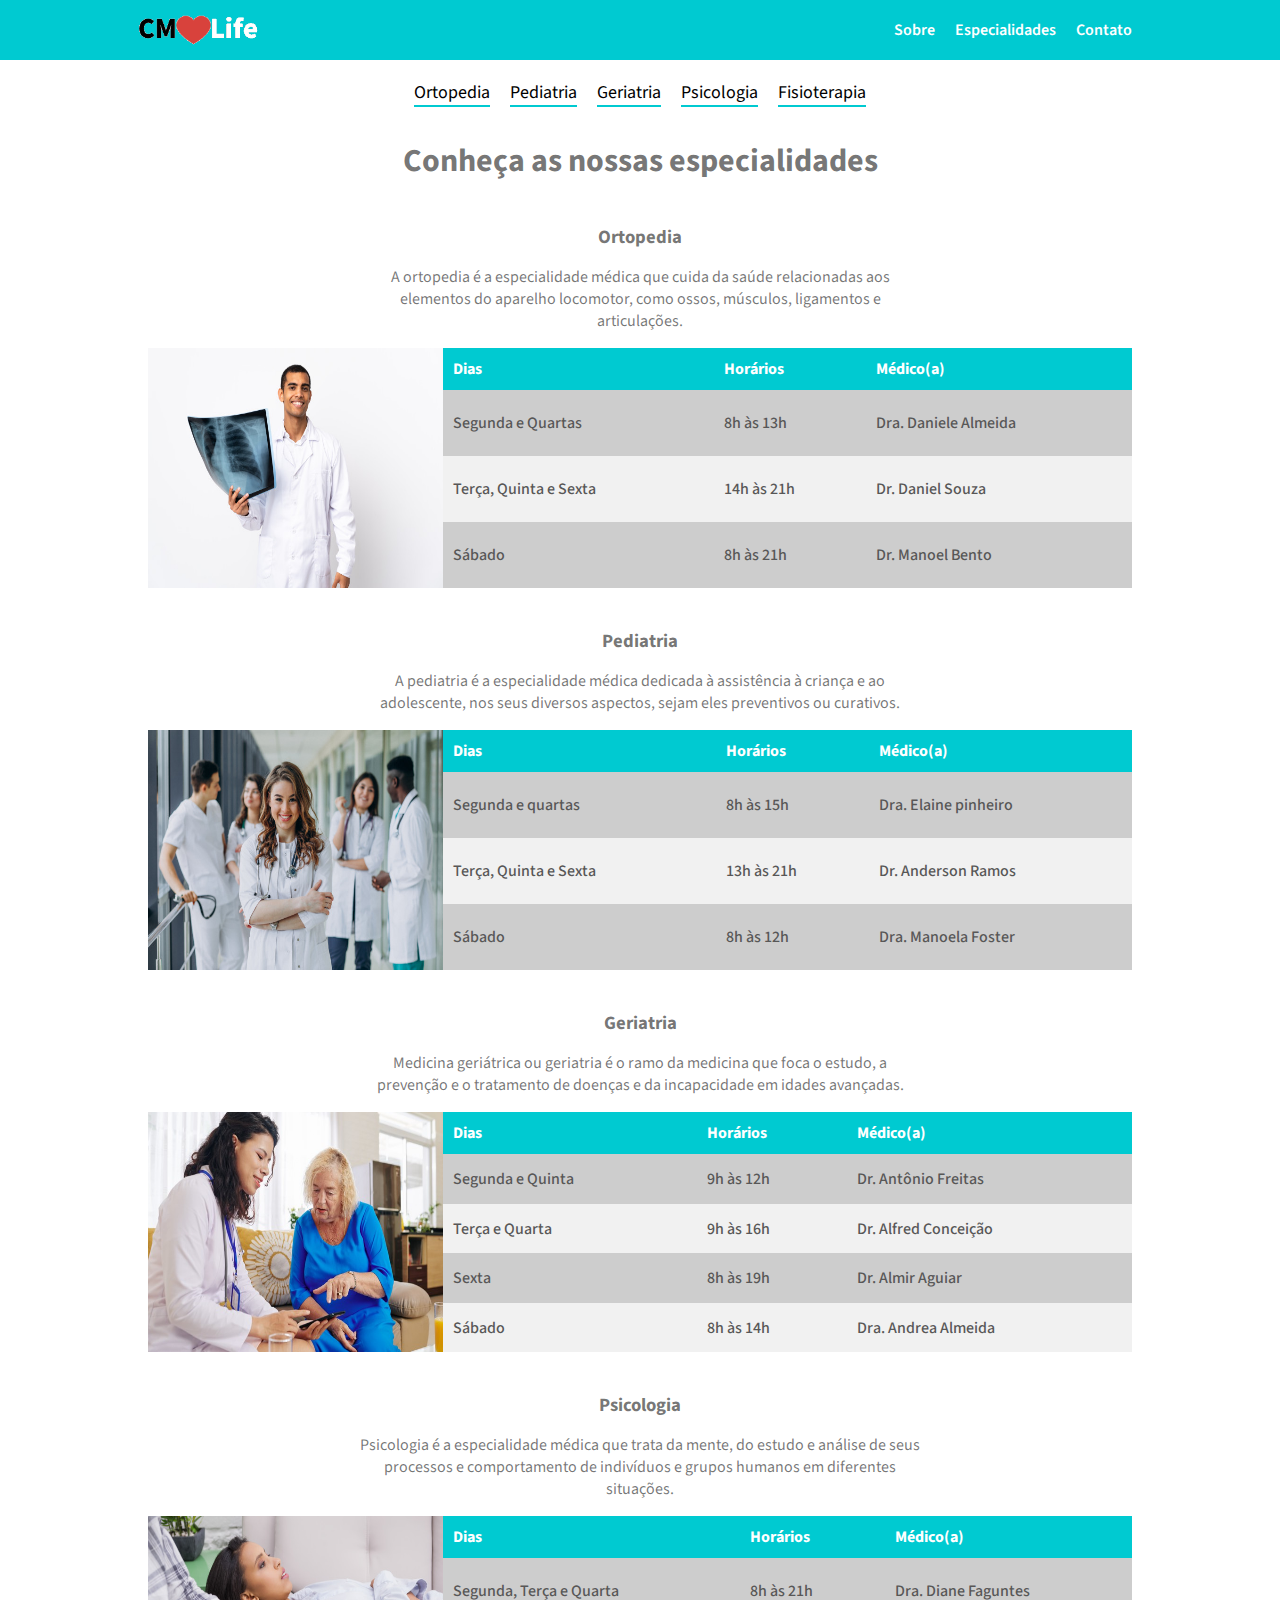
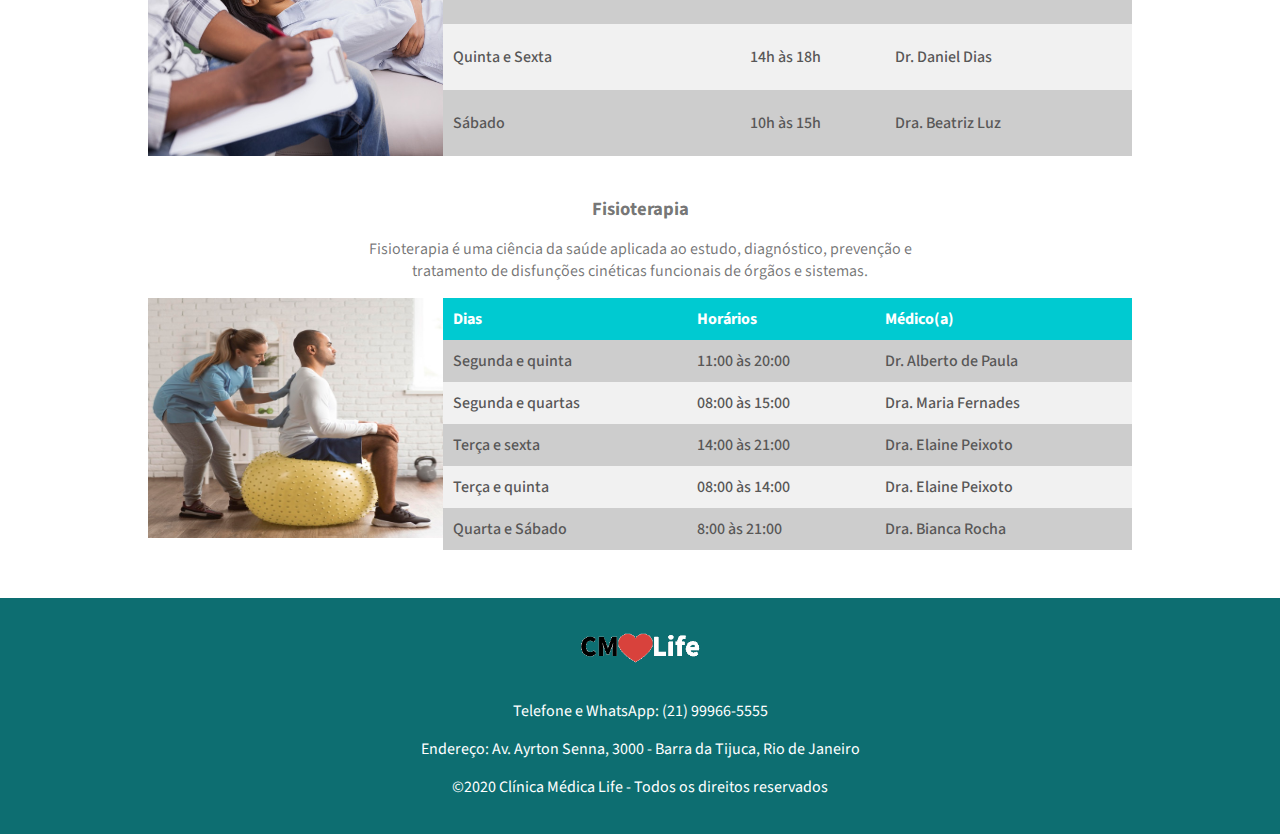
<file: especialidades.html>
<!DOCTYPE html>
<html lang="pt-br">
<head>
    <meta charset="UTF-8">
    <meta name="viewport" content="width=device-width, initial-scale=1.0">
    <link rel="shortcut icon" href="assets/favicon.ico" type="image/x-icon">
    <link rel="stylesheet" href="css/style-geral.css">
    <link rel="stylesheet" href="css/style-especialidades.css">
    <title>CMLife - Especialidades</title>
</head>
<body>
    <header> <!-- Header - Cabeçalho -->
        <div class="container">
            <div class="cabecalho-titulo">
                <a href="index.html">
                    <img class="cabecalho-logo" src="assets/logo.png" alt="Logo" title="Logo">                   
                </a>
            </div>
            <nav class="cabecalho-links">
                <a href="index.html#sobre" class="cabecalho-link">Sobre</a>
                <a href="especialidades.html" class="cabecalho-link">Especialidades</a>
                <a href="index.html#contato" class="cabecalho-link">Contato</a>
            </nav>
        </div>
    </header>    
    <main> <!-- Main - Conteúdo Principal -->
        <section class="container-links-especialidades"> <!-- Section 1 -->
            <div class="container links-especialidades">
                <a href="#ortopedia" class="link-especialidade">Ortopedia</a>
                <a href="#pediatria" class="link-especialidade">Pediatria</a>
                <a href="#geriatria" class="link-especialidade">Geriatria</a>
                <a href="#psicologia" class="link-especialidade">Psicologia</a>
                <a href="#fisioterapia" class="link-especialidade">Fisioterapia</a>
            </div>
            <h1>Conheça as nossas especialidades</h1>
        </section>  
        <section id="ortopedia" class="container sessao-especialidade"> <!-- Section 2 -->
            <div class="container-titulo">
                <h3>Ortopedia</h3>
                <p>A ortopedia é a especialidade médica que cuida da saúde relacionadas aos elementos do aparelho locomotor, como ossos, músculos, ligamentos e articulações.</p>
            </div>
            <div class="box-tabela-especialista">
                <img src="assets/ortopedia.png" alt="Imagem de um médico" title="Imagem de um médico">
                <table class="tabela-especialistas">
                    <thead>
                        <tr>
                            <th>Dias</th>
                            <th>Horários</th>
                            <th>Médico(a)</th>
                        </tr>
                    </thead>
                    <tbody>
                        <tr>
                            <td>Segunda e Quartas</td>
                            <td>8h às 13h</td>
                            <td>Dra. Daniele Almeida</td>
                        </tr>
                        <tr>
                            <td>Terça, Quinta e Sexta</td>
                            <td>14h às 21h</td>
                            <td>Dr. Daniel Souza</td>
                        </tr>
                        <tr>
                            <td>Sábado</td>
                            <td>8h às 21h</td>
                            <td>Dr. Manoel Bento</td>
                        </tr>
                    </tbody>
                </table>
            </div>
        </section>
        <section id="pediatria" class="container sessao-especialidade"> <!-- Section 3 -->
            <div class="container-titulo">
                <h3>Pediatria</h3>
                <p>A pediatria é a especialidade médica dedicada à assistência à criança e ao adolescente, nos seus diversos aspectos, sejam eles preventivos ou curativos.</p>
            </div>
            <div class="box-tabela-especialista">
                <img src="assets/pediatra2.png" alt="Imagem de uma pediatra" title="Imagem de uma pediatra">
                <table class="tabela-especialistas">
                    <thead>
                        <tr>
                            <th>Dias</th>
                            <th>Horários</th>
                            <th>Médico(a)</th>
                        </tr>
                    </thead>
                    <tbody>
                        <tr>
                            <td>Segunda e quartas</td>
                            <td>8h às 15h</td>
                            <td>Dra. Elaine pinheiro</td>
                        </tr>
                        <tr>
                            <td>Terça, Quinta e Sexta</td>
                            <td>13h às 21h</td>
                            <td>Dr. Anderson Ramos</td>
                        </tr>
                        <tr>
                            <td>Sábado</td>
                            <td>8h às 12h</td>
                            <td>Dra. Manoela Foster</td>
                        </tr>
                    </tbody>
                </table>
            </div>
        </section>
        <section id="geriatria" class="container sessao-especialidade"> <!-- Section 4 -->
            <div class="container-titulo">
                <h3>Geriatria</h3>
                <p>Medicina geriátrica ou geriatria é o ramo da medicina que foca o estudo, a prevenção e o tratamento de doenças e da incapacidade em idades avançadas.</p>
            </div>
            <div class="box-tabela-especialista">
                <img src="assets/geriatra.png" alt="Imagem de uma geriatra" title="Imagem de uma geriatra">
                <table class="tabela-especialistas">
                    <thead>
                        <tr>
                            <th>Dias</th>
                            <th>Horários</th>
                            <th>Médico(a)</th>
                        </tr>
                    </thead>
                    <tbody>
                        <tr>
                            <td>Segunda e Quinta</td>
                            <td>9h às 12h</td>
                            <td>Dr. Antônio Freitas</td>
                        </tr>
                        <tr>
                            <td>Terça e Quarta</td>
                            <td>9h às 16h</td>
                            <td>Dr. Alfred Conceição</td>
                        </tr>
                        <tr>
                            <td>Sexta</td>
                            <td>8h às 19h</td>
                            <td>Dr. Almir Aguiar</td>
                        </tr>
                        <tr>
                            <td>Sábado</td>
                            <td>8h às 14h</td>
                            <td>Dra. Andrea Almeida</td>
                        </tr>
                    </tbody>
                </table>
            </div>
        </section>
        <section id="psicologia" class="container sessao-especialidade"> <!-- Section 5 -->
            <div class="container-titulo">
                <h3>Psicologia</h3>
                <p>Psicologia é a especialidade médica que trata da mente, do estudo e análise de seus processos e comportamento de indivíduos e grupos humanos em diferentes situações.</p>
            </div>
            <div class="box-tabela-especialista">
                <img src="assets/psicologo.png" alt="Imagem de um psicólogo" title="Imagem de um psicólogo">
                <table class="tabela-especialistas">
                    <thead>
                        <tr>
                            <th>Dias</th>
                            <th>Horários</th>
                            <th>Médico(a)</th>
                        </tr>
                    </thead>
                    <tbody>
                        <tr>
                            <td>Segunda, Terça e Quarta</td>
                            <td>8h às 21h</td>
                            <td>Dra. Diane Faguntes</td>
                        </tr>
                        <tr>
                            <td>Quinta e Sexta</td>
                            <td>14h às 18h</td>
                            <td>Dr. Daniel Dias</td>
                        </tr>
                        <tr>
                            <td>Sábado</td>
                            <td>10h às 15h</td>
                            <td>Dra. Beatriz Luz</td>
                        </tr>
                    </tbody>
                </table>
            </div>
        </section>
        <section id="fisioterapia" class="container sessao-especialidade"> <!-- Section 6 -->
            <div class="container-titulo">
               <h3>Fisioterapia</h3>
                <p>Fisioterapia é uma ciência da saúde aplicada ao estudo, diagnóstico, prevenção e tratamento de disfunções cinéticas funcionais de órgãos e sistemas.</p> 
            </div>
            <div class="box-tabela-especialista">
                <img src="assets/fisioterapia.png" alt="Imagem de uma fisioterapeuta" title="Imagem de uma fisioterapeuta">
                <table class="tabela-especialistas">
                    <thead>
                        <tr>
                            <th>Dias</th>
                            <th>Horários</th>
                            <th>Médico(a)</th>
                        </tr>
                    </thead>
                    <tbody>
                        <tr>
                            <td>Segunda e quinta</td>
                            <td>11:00 às 20:00</td>
                            <td>Dr. Alberto de Paula</td>
                        </tr>
                        <tr>
                            <td>Segunda e quartas</td>
                            <td>08:00 às 15:00</td>
                            <td>Dra. Maria Fernades</td>
                        </tr>
                        <tr>
                            <td>Terça e sexta</td>
                            <td>14:00 às 21:00</td>
                            <td>Dra. Elaine Peixoto</td>
                        </tr>
                        <tr>
                            <td>Terça e quinta</td>
                            <td>08:00 às 14:00</td>
                            <td>Dra. Elaine Peixoto</td>
                        </tr>
                        <tr>
                            <td>Quarta e Sábado</td>
                            <td>8:00 às 21:00</td>
                            <td>Dra. Bianca Rocha</td>
                        </tr>
                    </tbody>
                </table>
            </div>
        </section>
    </main>
    <footer> <!-- Footer - Rodapé -->
        <div class="container">
            <img class="cabecalho-logo" src="assets/logo.png" alt="Logo" title="Logo">
            <p>Telefone e WhatsApp: (21) 99966-5555</p>
            <p>Endereço: Av. Ayrton Senna, 3000 - Barra da Tijuca, Rio de Janeiro</p>
            <p>©2020 Clínica Médica Life  - Todos os direitos reservados</p>           
        </div>
    </footer>
</body>
</html>
</file>
<file: css/style-geral.css>
@import url('https://fonts.googleapis.com/css2?family=Source+Sans+3:ital,wght@0,200..900;1,200..900&display=swap');

/* Estilos Globais */

* {
    box-sizing: border-box;
    font-family: 'Source Sans 3', sans-serif;
}

body {
    margin: 0;
    padding: 0;
    background-color: #fff;
}

main {
    color: #0000008c;
    margin-bottom: 3.75rem;
}

.container {
    max-width: 64rem;
    margin: 0 auto;
}

.container-titulo {
    max-width: 37.5rem;
    margin: 0 auto;
    text-align: center;
}

.container-titulo h2, .container-titulo h3 {
    margin: 0;
}

/* Header - Cabeçalho da página */

header {
    background-color: #00cad1;
    width: 100%;
}

header .container {
    display: flex;
    align-items: center;
    justify-content: space-between;
    width: 100%;
    min-height: 3.75rem;
    padding: 0rem 0.625rem;
    margin: 0 auto;
}

.cabecalho-titulo {
    font-weight: 600;
    font-size: 1.75rem;
    color: #fff;
    display: flex;
    justify-content: center;
    align-items: center;
}

.cabecalho-titulo a {
    display: flex;
}

.cabecalho-logo {
    height: 3.75rem;
}

.cabecalho-links {
    display: flex;
}

.cabecalho-link {
    padding: 0.625rem;
    text-decoration: none;
    color: #fff;
    font-weight: 600;
}

.cabecalho-link:hover {
    color: #004b4c;
}

@media (max-width: 425px) {
    header .container { flex-direction: column; }
    .cabecalho-titulo { margin: 0.625rem 0rem; }
    .cabecalho-links { width: 100%; border-top: 1px solid #009fa5; justify-content: space-around; }
}

/* Footer - Rodapé da página */

footer {
    background-color: #0d6e71;
    color: #fff;
    padding: 1.25rem;
}

footer .container {
    text-align: center;
}
</file>
<file: css/style-especialidades.css>
.sessao-especialidade {
    margin-top: 2.5rem;
}
  
.container-titulo {
    padding: 0rem 1.25rem;
}
  
.container-links-especialidades {
    padding: 0rem 1.25rem;
    text-align: center;
}
  
.links-especialidades {
    display: flex;
    justify-content: center;
    flex-wrap: wrap;
    margin-top: 1.25rem;
    text-align: center;
}
  
.link-especialidade {
    text-decoration: none;
    color: #000;
    border-bottom: 2px solid #00cad1;
    margin: 0rem 0.625rem 0.625rem;
    font-size: 1.125rem;
}
  
.link-especialidade:hover {
    color: #0d6e71;
}
  
.box-tabela-especialista {
    display: flex;
    height: 15rem;
    padding: 0rem 1.25rem;
}
  
.box-tabela-especialista img {
    width: 30%;
    height: 100%;
}
  
.tabela-especialistas {
    border-spacing: 0;
    text-align: left;
    width: 70%;
    height: 100%;
}
  
.tabela-especialistas thead tr {
    background-color: #00cad1;
    color: #fff;
}
  
.tabela-especialistas tr {
    background-color: #f1f1f1;
    color: #585757;
    font-weight: 500;
}
  
.tabela-especialistas tbody tr:nth-of-type(2n+1) {
    background-color: #cdcdcd;
    border: 1px solid #f1f1f1;
}
  
.tabela-especialistas th, .tabela-especialistas td  {
    padding: 0.625rem;
}

/* Medias Queries */

@media (max-width: 768px) {
    .box-tabela-especialista img {
      display: none;
    }
  
    .tabela-especialistas {
      width: 100%;
    }
  
    .box-tabela-especialista {
      height: auto;
      justify-content: center;
    }
}
  
@media ( max-width: 425px) {
    .box-tabela-especialista {
      padding: 0;
    }
}
</file>
